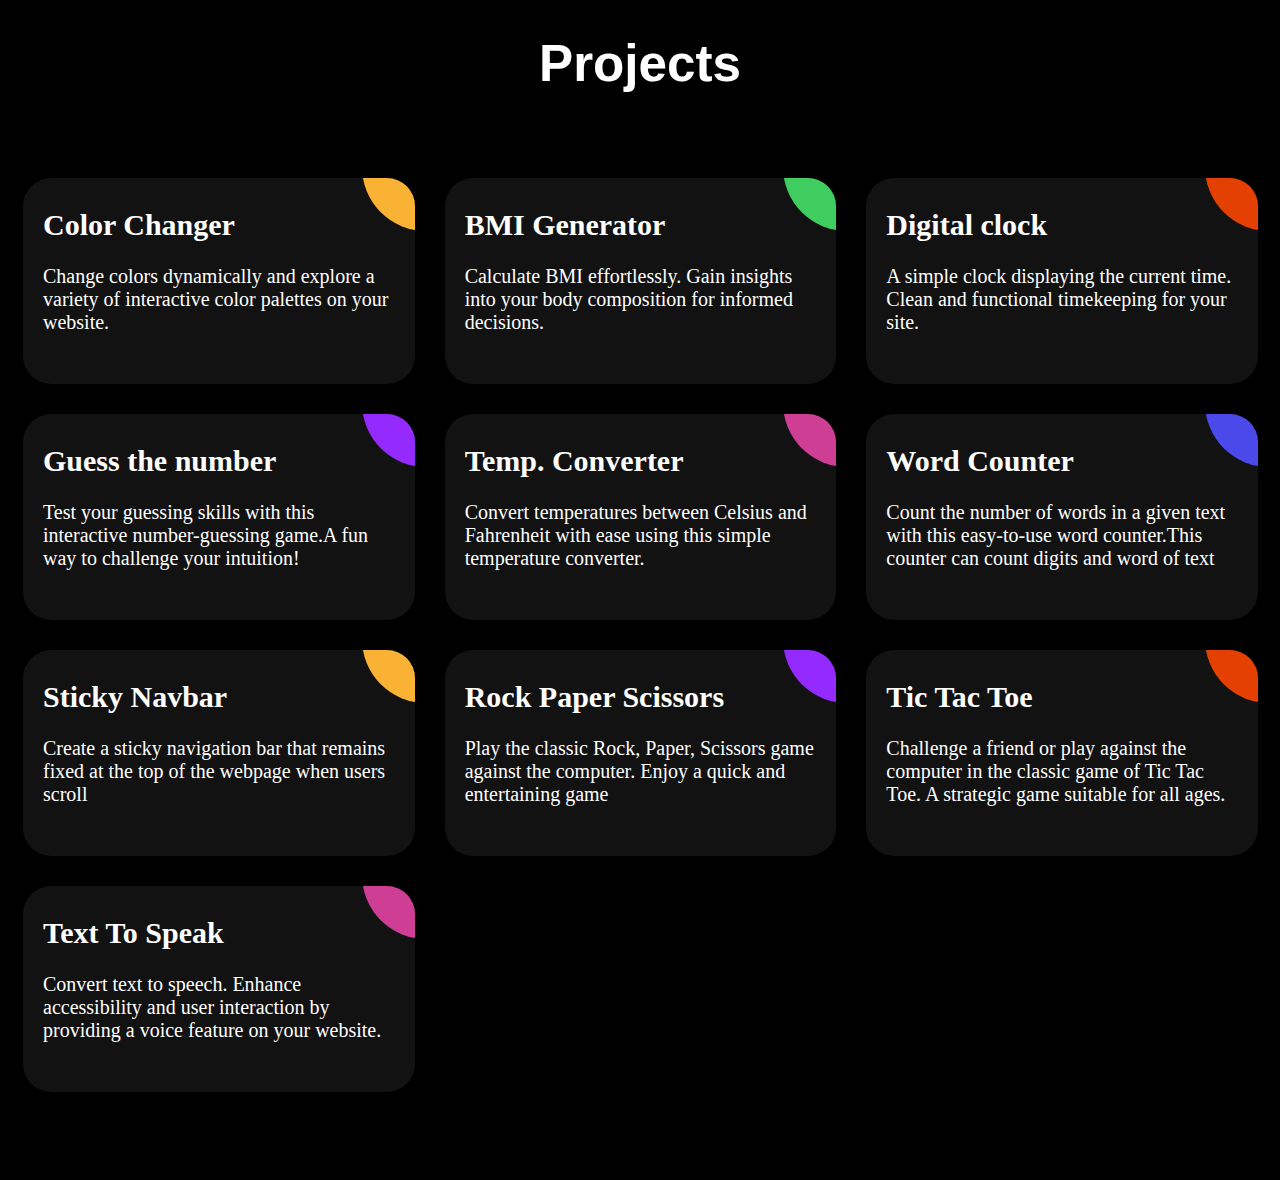
<file: index.html>
<!DOCTYPE html>
<html lang="en">

<head>
  <title>Projects</title>
  <meta charset="UTF-8" />
  <meta name="viewport" content="width=device-width" />
  <link rel="stylesheet" href="style1.css" />
  <link rel="icon" href="/imagesformain/straw-hat.png" />
</head>

<body>
  <h1 class="autoJs">Projects</h1>
  <div class="ag-format-container">
    <div class="ag-courses_box">
      <div class="ag-courses_item">
        <a href="./1 - Color Changer/index.html" class="ag-courses-item_link">
          <div class="ag-courses-item_bg"></div>
          <div class="ag-courses-item_title">Color Changer
          </div>
          <div class="ag-courses-item_info">
            <p>Change colors dynamically and explore a variety of interactive color palettes on your website.</p>
          </div>
        </a>
      </div>

      <div class="ag-courses_item">
        <a href="./2 - BMI Calculator/index.html" class="ag-courses-item_link">
          <div class="ag-courses-item_bg"></div>

          <div class="ag-courses-item_title">BMI Generator</div>
          <div class="ag-courses-item_info">
            <p>Calculate BMI effortlessly. Gain insights into your body composition for informed decisions.</p>
          </div>
        </a>
      </div>

      <div class="ag-courses_item">
        <a href="./3 - Digital Clock/index.html" class="ag-courses-item_link">
          <div class="ag-courses-item_bg"></div>

          <div class="ag-courses-item_title">Digital clock</div>
          <div class="ag-courses-item_info">
            <p>A simple clock displaying the current time. Clean and functional timekeeping for your site.</p>
          </div>
        </a>
      </div>

      <div class="ag-courses_item">
        <a href="./4 - Guess The Number/index.html" class="ag-courses-item_link">
          <div class="ag-courses-item_bg"></div>

          <div class="ag-courses-item_title">Guess the number</div>
          <div class="ag-courses-item_info">
            <p>Test your guessing skills with this interactive number-guessing game.A fun way to challenge your
              intuition!
            </p>
          </div>
        </a>
      </div>

      <div class="ag-courses_item">
        <a href="./5 - Temprature Converter/index.html" class="ag-courses-item_link">
          <div class="ag-courses-item_bg"></div>
          <div class="ag-courses-item_title">Temp. Converter</div>
          <div class="ag-courses-item_info">
            <p>Convert temperatures between Celsius and Fahrenheit with ease using this simple temperature converter.
            </p>
          </div>
        </a>
      </div>

      <div class="ag-courses_item">
        <a href="./6 - Word Counter/index.html" class="ag-courses-item_link">
          <div class="ag-courses-item_bg"></div>
          <div class="ag-courses-item_title">Word Counter</div>
          <div class="ag-courses-item_info">
            <p>Count the number of words in a given text with this easy-to-use word counter.This counter can count
              digits
              and word of text</p>
          </div>
        </a>
      </div>
      <!-- 
      <div class="ag-courses_item">
        <a href="./7 - Background Changer/index.html" class="ag-courses-item_link">
          <div class="ag-courses-item_bg"></div>
          <div class="ag-courses-item_title">Background Changer
          </div>
          <div class="ag-courses-item_info">
            <p>Change the background color of your webpage using this project
            </p>
          </div>
        </a>
      </div> -->

      <div class="ag-courses_item">
        <a href="./8 - Sticky Navbar/index.html" class="ag-courses-item_link">
          <div class="ag-courses-item_bg"></div>

          <div class="ag-courses-item_title">Sticky Navbar</div>
          <div class="ag-courses-item_info">
            <p>Create a sticky navigation bar that remains fixed at the top of the webpage when users scroll</p>
          </div>
        </a>
      </div>
      <div class="ag-courses_item">
        <a href="./9 - Rock Paper Scissors/index.html" class="ag-courses-item_link">
          <div class="ag-courses-item_bg"></div>

          <div class="ag-courses-item_title">Rock Paper Scissors</div>
          <div class="ag-courses-item_info">
            <p>Play the classic Rock, Paper, Scissors game against the computer. Enjoy a quick and entertaining game</p>
          </div>
        </a>
      </div>
      <div class="ag-courses_item">
        <a href="./10 - Tic Tac Toe/index.html" class="ag-courses-item_link">
          <div class="ag-courses-item_bg"></div>

          <div class="ag-courses-item_title">Tic Tac Toe</div>
          <div class="ag-courses-item_info">
            <p>Challenge a friend or play against the computer in the classic game of Tic Tac Toe. A strategic game
              suitable for all ages.</p>
          </div>
        </a>
      </div>
      <div class="ag-courses_item">
        <a href="./11 - Text To Speak/index.html" class="ag-courses-item_link">
          <div class="ag-courses-item_bg"></div>

          <div class="ag-courses-item_title">Text To Speak</div>
          <div class="ag-courses-item_info">
            <p>Convert text to speech. Enhance accessibility and user
              interaction by providing a voice feature on your website.</p>
          </div>
        </a>
      </div>
    </div>
  </div>
  <script src="script.js"></script>
</body>

</html>
</file>
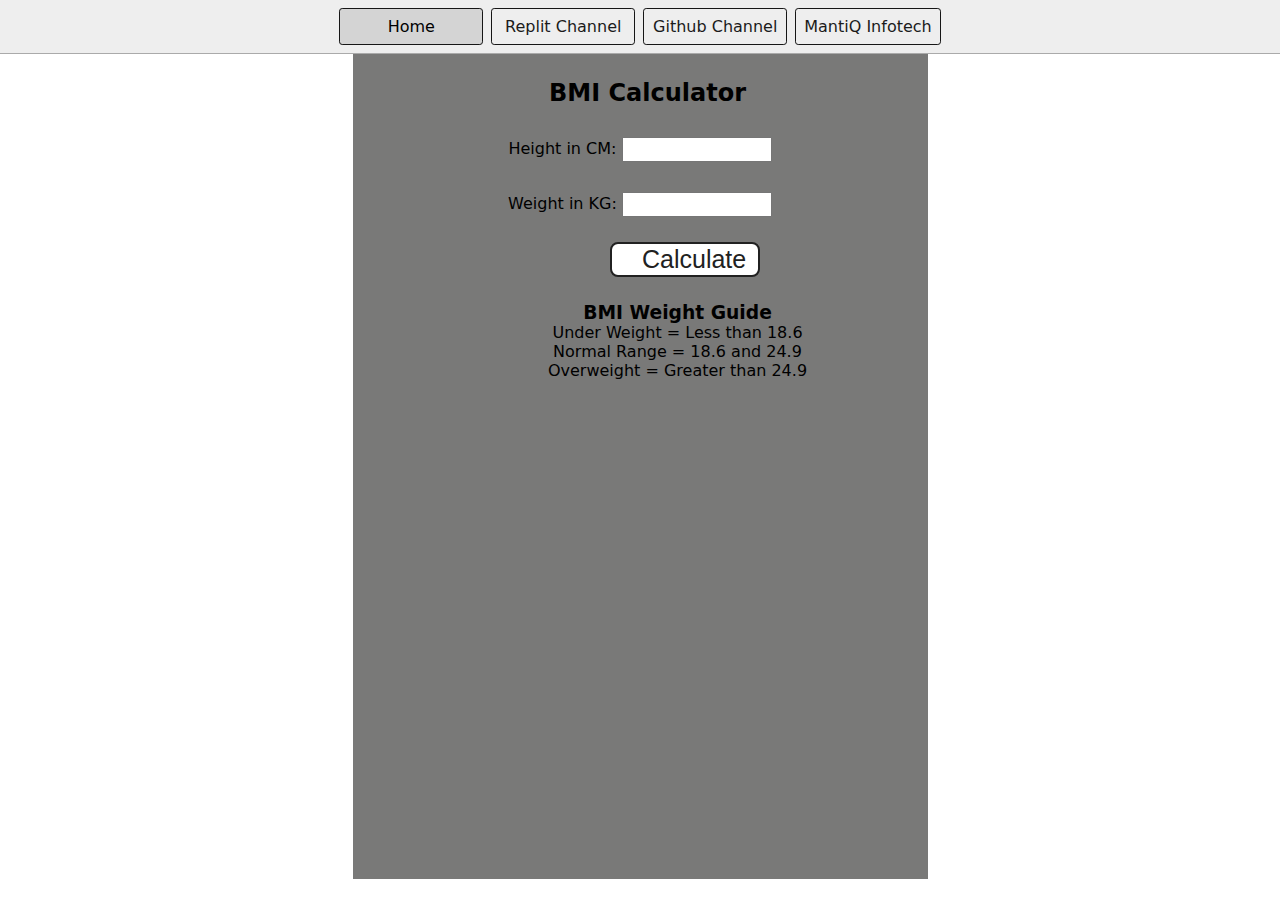
<file: 2 - BMI Calculator/index.html>
<!DOCTYPE html>
<html lang="en">
<head>
    <meta charset="UTF-8">
  <meta name="viewport" 
    content="width=device-width, initial-scale=1.0, maximum-scale=1.0, user-scalable=0">
    <link rel="stylesheet" href="style.css">
    <link rel="stylesheet" href="../style.css">
    <title>BMI Calculator</title>
</head>
<body>
    <nav>
      <a href="../index.html" aria-current="page">Home</a>
      <a target="_blank" href="https://replit.com/@haidarbalospura">Replit Channel</a>
      <a target="_blank" class="pc" href="https://github.com/haidarbalospura">Github Channel</a>
      <a target="_blank" class="pc" href="https://mantiqinfotech.com/">MantiQ Infotech</a>
    </nav>
    <div class="container">
        <h1>BMI Calculator</h1>
        <form>
          <p><label>Height in CM: </label><input type="text" id="height" /></p>
          <p><label>Weight in KG: </label><input type="text" id="weight" /></p>
          <button>Calculate</button>
          <div id="result"></div>
          <div id="weight-guide">
            <h3>BMI Weight Guide</h3>
            <p>Under Weight = Less than 18.6</p>
            <p>Normal Range = 18.6 and 24.9</p>
            <p>Overweight = Greater than 24.9</p>
          </div>
        </form>
      </div>

    <script src="script.js"></script>
</body>
</html>
</file>
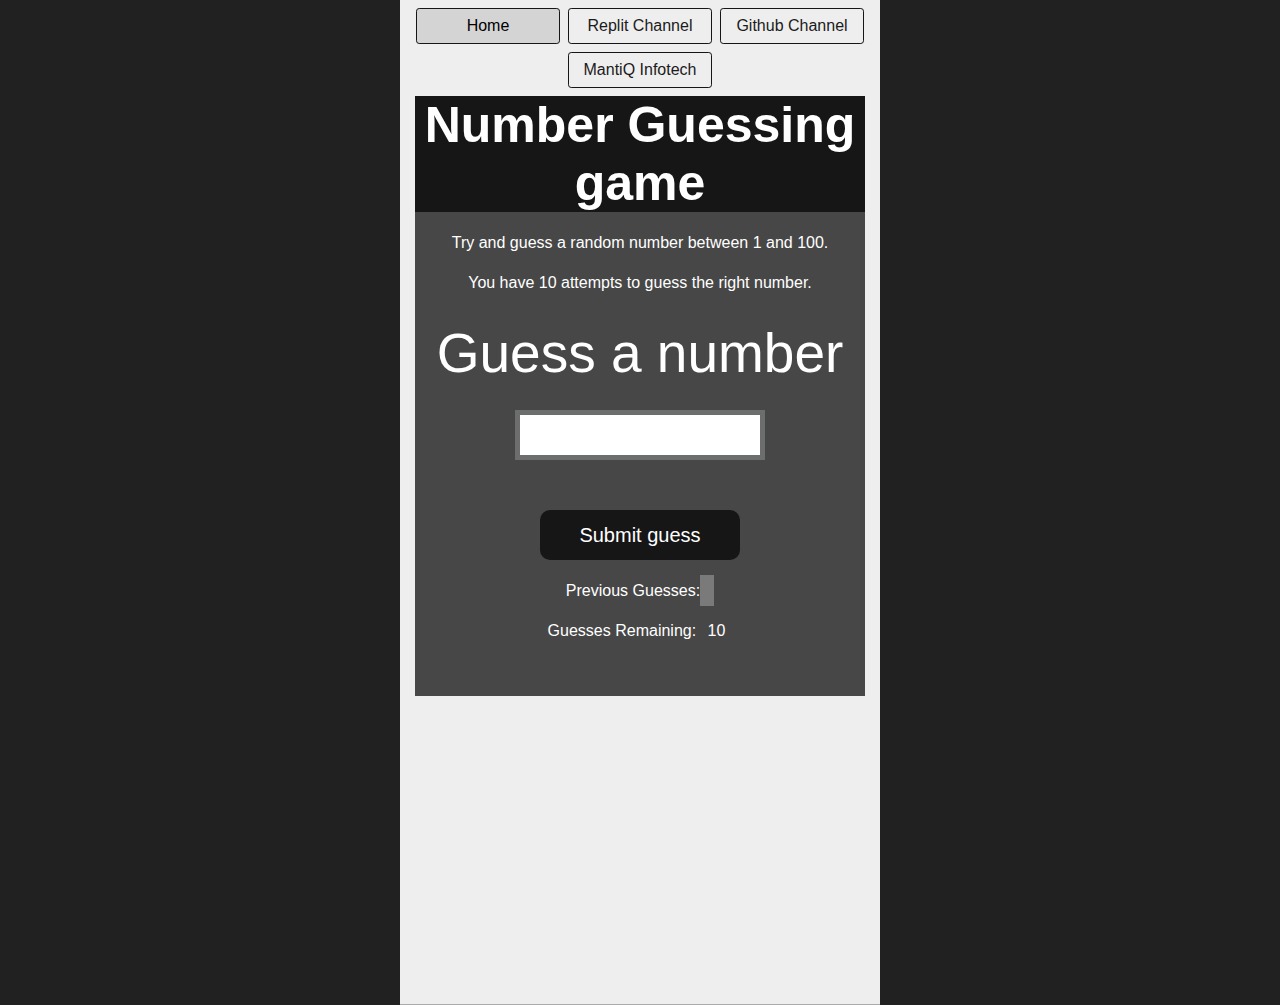
<file: 4 - Guess The Number/index.html>
<!DOCTYPE html>
<html lang="en">

<head>
  <meta charset="UTF-8">
  <meta name="viewport" content="width=device-width, initial-scale=-0.1">
  <!-- <meta name="viewport" content="width=device-width, initial-scale=-0.9, maximum-scale=-0.9, user-scalable=0"> -->
  <link rel="stylesheet" href="style.css">
  <!-- <link rel="stylesheet" href="../style.css"> -->
  <title>Number Guessing Game</title>
</head>

<body>
  <nav>
    <a href="../index.html" aria-current="page">Home</a>
    <a target="_blank" href="https://replit.com/@haidarbalospura">Replit Channel</a>
    <a target="_blank" class="pc" href="https://github.com/haidarbalospura">Github Channel</a>
    <a target="_blank" class="pc" href="https://mantiqinfotech.com/">MantiQ Infotech</a>

    <div class="center">
      <div id="wrapper">
        <h1>Number Guessing game</h1>
        <p>Try and guess a random number between 1 and 100.</p>
        <p>You have 10 attempts to guess the right number.</p>
        <br>
        <form class="form">
          <label for="guessField" id="guess">Guess a number</label>
          <input type="text" id="guessField" class="guessField">
          <input type="submit" id="subt" value="Submit guess" class="guessSubmit">
        </form>

        <div class="resultParas">
          <p>Previous Guesses: <span class="guesses"></span></p>
          <p>Guesses Remaining: <span class="lastResult">10</span></p>
          <p class="lowOrHi"></p>
        </div>
      </div>
    </div>

    <script src="script.js"></script>
</body>

</html>
</file>
<file: style1.css>
* {
  text-decoration: none;
}

h1 {
  text-align: center;
  color: white;
  font-size: 4vw;
  font-family: 'Franklin Gothic Medium', 'Arial Narrow', Arial, sans-serif;
  font-weight: bold;
}

.ag-format-container {
  width: 1265px;
  margin: 0 auto;
}

p {
  color: #FFF;
  font-size: 20px;
}

body {
  background-color: #000;
}

.ag-courses_box {
  display: -webkit-box;
  display: -ms-flexbox;
  display: flex;
  -webkit-box-align: start;
  -ms-flex-align: start;
  align-items: flex-start;
  -ms-flex-wrap: wrap;
  flex-wrap: wrap;

  padding: 50px 0;
}

.ag-courses_item {
  -ms-flex-preferred-size: calc(33.33333% - 30px);
  flex-basis: calc(33.33333% - 30px);

  margin: 0 15px 30px;

  overflow: hidden;

  border-radius: 28px;
}

.ag-courses-item_link {
  display: block;
  padding: 30px 20px;
  background-color: #121212;

  overflow: hidden;

  position: relative;
}

.ag-courses-item_info {
  z-index: 3;
  /* Add a higher z-index value */
}

.ag-courses-item_link:hover .ag-courses-item_info {
  z-index: 4;
  /* Add a higher z-index value for the hover state */
}

.ag-courses-item_link:hover,
.ag-courses-item_link:hover .ag-courses-item_date {
  text-decoration: none;
  color: #FFF;
}

.ag-courses-item_link:hover .ag-courses-item_bg {
  -webkit-transform: scale(10);
  -ms-transform: scale(10);
  transform: scale(10);
}

.ag-courses-item_title {
  min-height: 87px;
  margin: 0 0 -50px;
  overflow: hidden;

  font-weight: bold;
  font-size: 30px;
  color: #FFF;

  z-index: 2;
  position: relative;
}

.ag-courses-item_date-box {
  font-size: 18px;
  color: #FFF;

  z-index: 2;
  position: relative;
}

.ag-courses-item_date {
  font-weight: bold;
  color: #f9b234;

  -webkit-transition: color .5s ease;
  -o-transition: color .5s ease;
  transition: color .5s ease
}

.ag-courses-item_bg {
  height: 128px;
  width: 128px;
  background-color: #f9b234;

  z-index: 1;
  position: absolute;
  top: -75px;
  right: -75px;

  border-radius: 50%;

  -webkit-transition: all .5s ease;
  -o-transition: all .5s ease;
  transition: all .5s ease;
}

.ag-courses_item:nth-child(2n) .ag-courses-item_bg {
  background-color: #3ecd5e;
}

.ag-courses_item:nth-child(3n) .ag-courses-item_bg {
  background-color: #e44002;
}

.ag-courses_item:nth-child(4n) .ag-courses-item_bg {
  background-color: #952aff;
}

.ag-courses_item:nth-child(5n) .ag-courses-item_bg {
  background-color: #cd3e94;
}

.ag-courses_item:nth-child(6n) .ag-courses-item_bg {
  background-color: #4c49ea;
}



@media only screen and (max-width: 979px) {
  .ag-courses_item {
    -ms-flex-preferred-size: calc(50% - 30px);
    flex-basis: calc(50% - 30px);
  }

  h1 {
    font-size: 8vw;
  }

  .ag-courses-item_title {
    font-size: 24px;
  }
}

.ag-courses-item_link {
  display: block;
  padding: 30px 20px;
  background-color: #121212;

  /* Remove overflow: hidden; */
  /* overflow: hidden; */

  position: relative;
}

.ag-courses-item_info {
  z-index: 3;
  position: relative;
  /* Add position: relative; to ensure z-index works */
}

.ag-courses-item_link:hover .ag-courses-item_info {
  z-index: 4;
}

.ag-courses-item_link.active,
.ag-courses-item_link.active .ag-courses-item_info {
  z-index: 4;
}


/* Add overflow: hidden; to a different container if needed */
/* .some-container {
  overflow: hidden;
} */



@media only screen and (max-width: 767px) {
  .ag-format-container {
    width: 96%;
  }

}

@media only screen and (max-width: 639px) {
  .ag-courses_item {
    -ms-flex-preferred-size: 100%;
    flex-basis: 100%;
  }

  .ag-courses-item_title {
    min-height: 72px;
    line-height: 1;

    font-size: 24px;
  }

  .ag-courses-item_link {
    padding: 22px 40px;
  }

  .ag-courses-item_date-box {
    font-size: 16px;
  }
}
</file>
<file: 2 - BMI Calculator/style.css>
.container {
    width: 575px;
    height: 825px;
  
    background-color: #797978;
    text-align: center;
    margin: auto;
  }
  body{
    background-color: #797978;
  }
  #height,#weight {
    width: 150px;
    height: 25px;
    margin-top: 30px;
  }
  
  #weight-guide {
    margin-left: 75px;
    margin-top: 25px;
  }
  
  #result {
    font-size: 35px;
    margin-left: 90px;
    margin-top: 20px;
    color: rgb(241, 241, 241);
  }
  
  button {
    width: 150px;
    height: 35px;
    margin-left: 90px;
    margin-top: 25px;
    background-color: #fff;
    padding: 1px 30px;
    border-radius: 8px;
    color: #212121;
    text-decoration: none;
    border: 2px solid #212121;
  
    font-size: 25px;
  }
  
  h1 {
    padding-left: 15px;
    padding-top: 25px;
    
  }


@media (max-width: 950px){
  .container{
    width: 400px;
  }
}
</file>
<file: style.css>
* {
  box-sizing: border-box;
  margin: 0;
  padding: 0;
}

body {
  margin: 0;
  font-family: system-ui, sans-serif;
  color: black;
  background-color: white;
}

nav {
  display: flex;
  flex-wrap: wrap;
  align-items: center;
  justify-content: center;
  padding: 0.5rem;
  gap: 0.5rem;
  border-bottom: solid 1px #aaa;
  background-color: #eee;
}

nav a {
  display: inline-block;
  min-width: 9rem;
  padding: 0.5rem;
  border-radius: 0.2rem;
  border: solid 1px rgb(22, 22, 22);
  text-align: center;
  text-decoration: none;
  color: #1b1b1b;
}

nav a[aria-current='page'] {
  color: #000;
  background-color: #d4d4d4;
}

main {
  padding: 1rem;
}

h1 {
  font-weight: bold;
  font-size: 1.5rem;
}

.projects {
  display: flex;
  flex-direction: column;
}

.project-link {
  /*-webkit-tap-highlight-color: transparent;*/
  background-color: #fff;
  padding: 10px 30px;
  border-radius: 8px;
  color: #212121;
  text-decoration: none;
  border: 2px solid #212121;
  margin-top: 5px;
}


@media (max-width: 950px) {

  .pc {
    display: none;
  }
}
</file>
<file: 4 - Guess The Number/style.css>
* {
  box-sizing: border-box;
  margin: 0;
  padding: 0;
}

nav {
  display: flex;
  flex-wrap: wrap;
  align-items: center;
  justify-content: center;
  padding: 0.5rem;
  gap: 0.5rem;
  border-bottom: solid 1px #aaa;
  background-color: #eee;
}

nav a {
  display: inline-block;
  min-width: 9rem;
  padding: 0.5rem;
  border-radius: 0.2rem;
  border: solid 1px rgb(22, 22, 22);
  text-align: center;
  text-decoration: none;
  color: #1b1b1b;
}

nav a[aria-current='page'] {
  color: #000;
  background-color: #d4d4d4;
}

html {
  font-family: sans-serif;
}
h2:hover{
  cursor: pointer;
}

body {
  width: 300px;
  max-width: 750px;
  min-width: 480px;
  margin: 0 auto;
  background-color: #212121;
}

.lastResult {
  color: white;
  padding: 7px;
}

.guesses {
  color: white;
  padding: 7px;
}

button {
  background-color: #141414;
  color: #fff;
  width: 250px;
  height: 50px;
  border-radius: 25px;
  font-size: 30px;
  border-style: none;
  margin-top: 30px;
  /* margin-left: 50px; */
}

#subt {
  background-color: #161616;
  color: #ffffff;
  width: 200px;
  height: 50px;
  border-radius: 10px;
  font-size: 20px;
  border-style: none;
  margin-top: 50px;
  /* margin-left: 75px; */
}

#guessField {
  color: #000;
  width: 250px;
  height: 50px;
  font-size: 30px;
  border-style: none;
  margin-top: 25px;

  /* margin-left: 50px; */
  border: 5px solid #6c6d6d;
  text-align: center;
}

#guess {
  font-size: 55px;
  /* margin-left: 90px; */
  margin-top: 120px;
  color: #fff;
}

.guesses {
  background-color: #7a7a7a;
}

#wrapper {
  box-sizing: border-box;
  text-align: center;
  width: 450px;
  height: 600px;
  background-color: #474747;
  color: #fff;
  font-size: 25px;
}

h1 {
  background-color: #161616;

  color: #fff;
  text-align: center;
}

p {
  margin-top: 22px;
  font-size: 16px;
  text-align: center;
}

.center {
  display: flex;
  justify-content: center;
  height: 100vh;
}
</file>
